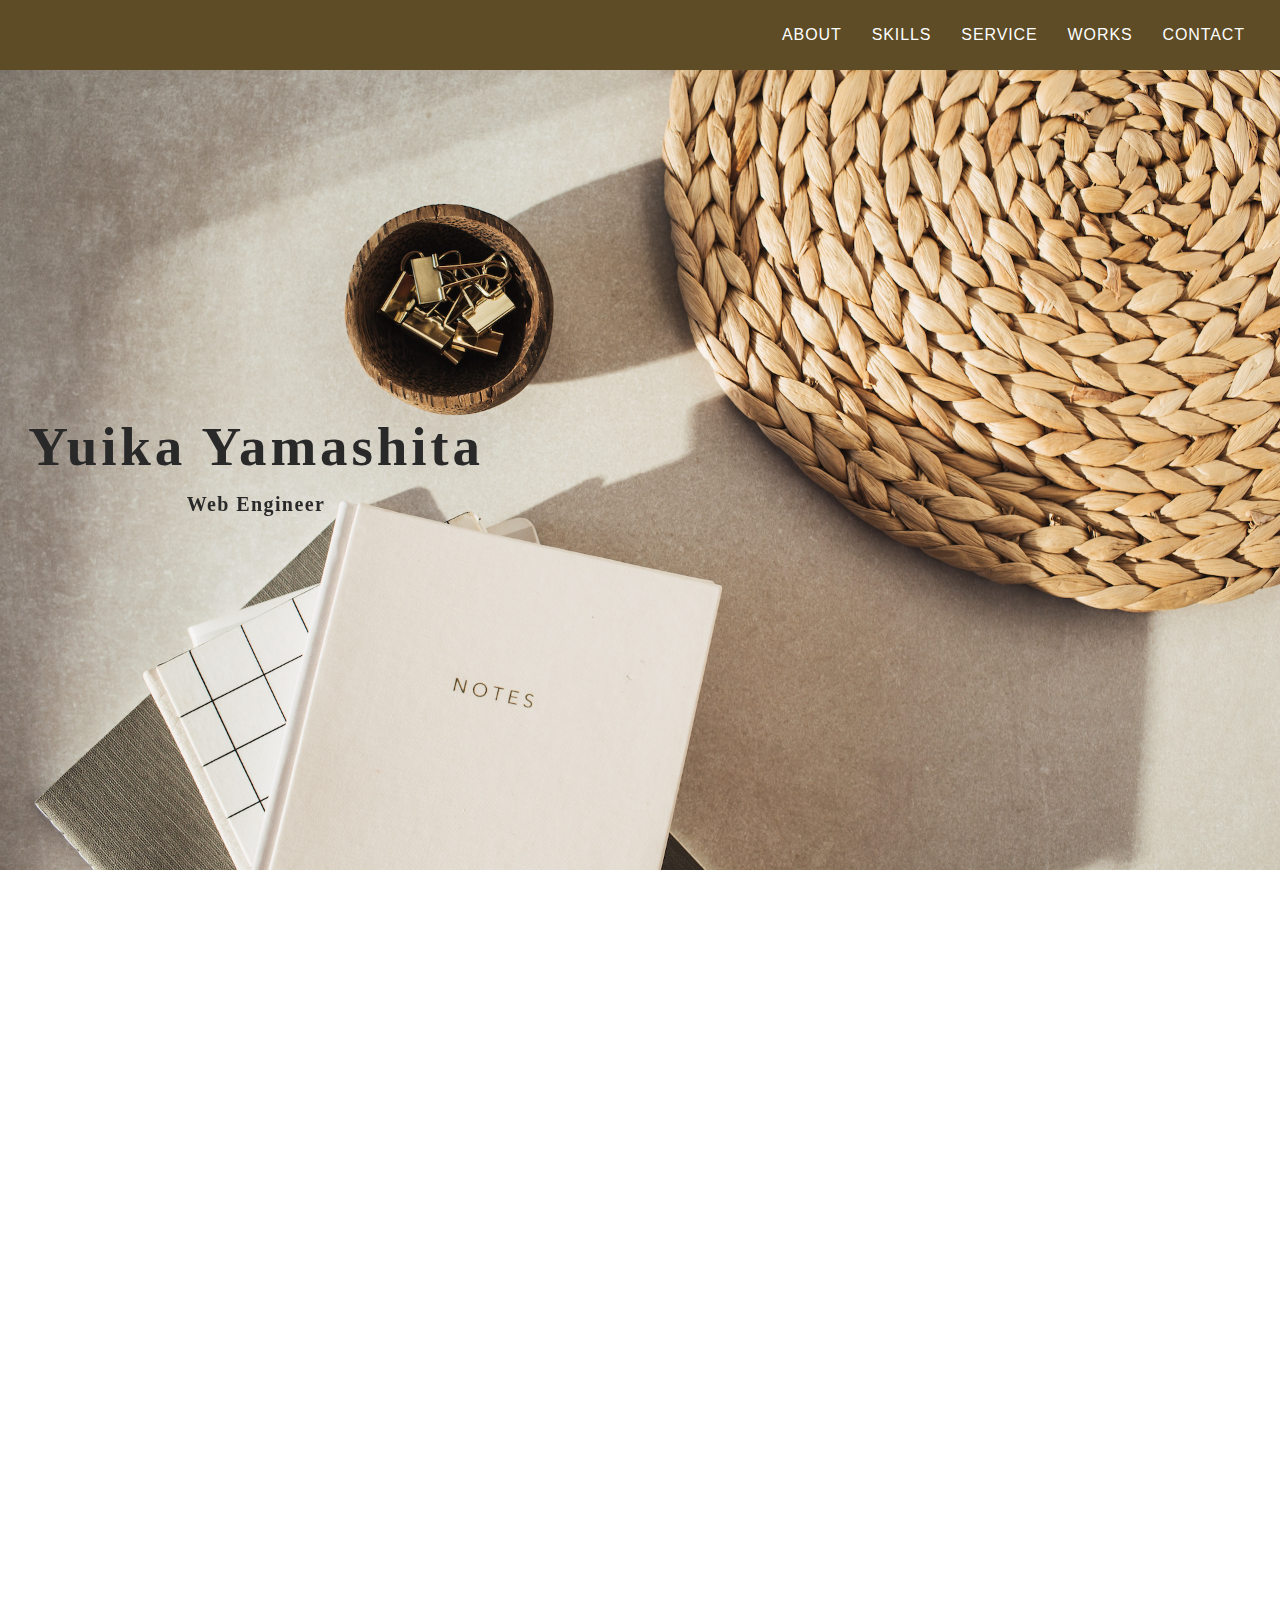
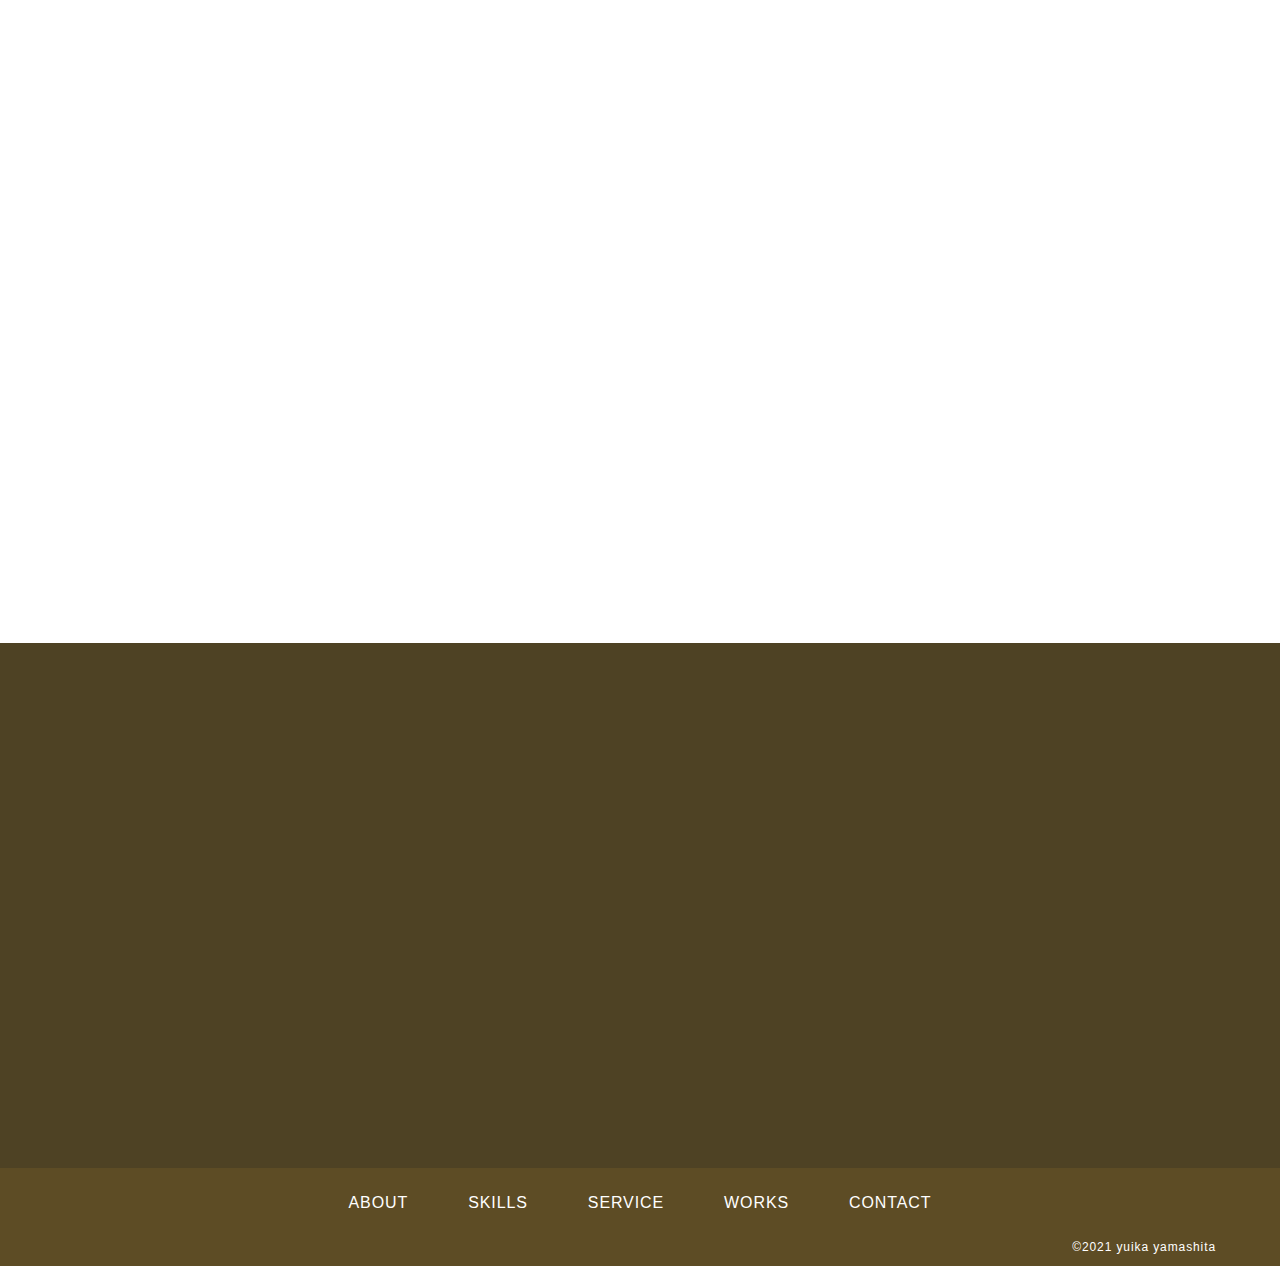
<file: ポートフォリオ/index.html>
<!DOCTYPE html>
<html lang="ja">
  <head>
    <meta charset="UTF-8" />
    <meta http-equiv="X-UA-Compatible" content="IE=edge" />
    <meta name="viewport" content="width=device-width, initial-scale=1.0" />
    <title>ポートフォリオ</title>
    <link rel="stylesheet" href="./css/recet.css" />
    <link rel="stylesheet" href="./css/style.css" />
    <link rel="stylesheet" href="./css/aos.css" />
    <link rel="shortcut icon" href="./image/favicon.ico" />
    <link
      href="https://use.fontawesome.com/releases/v5.6.1/css/all.css"
      rel="stylesheet"
    />
    <script
      src="https://code.jquery.com/jquery-3.6.0.min.js"
      integrity="sha256-/xUj+3OJU5yExlq6GSYGSHk7tPXikynS7ogEvDej/m4="
      crossorigin="anonymous"
    ></script>
  </head>
  <body>
    <header class="header">
      <div class="header_fixed">
        <nav class="header_nav">
          <ul class="header_nav_list">
            <li class="header_nav_list_cmn"><a href="#about">ABOUT</a></li>
            <li class="header_nav_list_cmn"><a href="#skills">SKILLS</a></li>
            <li class="header_nav_list_cmn"><a href="#service">SERVICE</a></li>
            <li class="header_nav_list_cmn"><a href="#works">WORKS</a></li>
            <li class="header_nav_list_cmn"><a href="#contact">CONTACT</a></li>
          </ul>
        </nav>

        <button id="nav_toggle">
          <span></span>
          <span></span>
          <span></span>
        </button>
      </div>
    </header>

    <div class="top">
      <div class="container">
        <div class="title">
          <h1 class="main-title" data-aos="fade-up">Yuika Yamashita</h1>
          <h2 class="sub-title" data-aos="fade-up">Web Engineer</h2>
        </div>
      </div>
    </div>

    <main>
      <section class="about" id="about">
        <div class="l-container">
          <h3 class="cmn-title" data-aos="fade-in">ABOUT</h3>
          <div class="l-container_item" data-aos="fade-in">
            <div class="l-container_item_image">
              <img src="./image/prof.jpg" alt="プロフィール画像" />
            </div>
            <div class="l-container_item_cont">
              <div class="l-container_item_cont_name">Yuika Yamashita</div>
              <div class="l-container_item_cont_text">
                <p>
                  1994年鳥取県出身。2016年より看護師として就職し、<br />2021年にプログラミングスクール
                  />「ZONE」のWEB制作コース修了。<br />
                  現在は大阪を中心に活動している。<br /><br />
                  <br class="sp" />
                  <br class="sp" />
                  クライアント様からのご要望以上の提案力を強みとしています。<br />クライアント様のお話をしっかり傾聴し、未来を一緒に考え、<br />熱い信頼関係を築きたいです。<br />「頼んで良かった」と思って頂けるよう誠意を持って取り組みます。
                </p>
              </div>
            </div>
          </div>
        </div>
      </section>

      <section class="skills" id="skills">
        <div class="l-container">
          <h3 class="cmn-title" data-aos="fade-in">SKILLS</h3>
          <div class="l-container_box" data-aos="fade-in">
            <div class="l-container_box_item">
              <i class="fab fa-html5 fa-7x"></i>
              <p class="l-container_box_item_content">HTML</p>
              <p class="l-container_box_item_level">Lv.★★★★☆</p>
            </div>

            <div class="l-container_box_item">
              <i class="fab fa-css3-alt fa-7x"></i>
              <p class="l-container_box_item_content">CSS</p>
              <p class="l-container_box_item_level">Lv.★★★★☆</p>
            </div>

            <div class="l-container_box_item">
              <i class="fab fa-sass fa-7x"></i>
              <p class="l-container_box_item_content">Sass</p>
              <p class="l-container_box_item_level">Lv.★★★★☆</p>
            </div>

            <div class="l-container_box_item">
              <i class="fab fa-js-square fa-7x"></i>
              <p class="l-container_box_item_content">JavaScript/jQuery</p>
              <p class="l-container_box_item_level">Lv.★★★★☆</p>
            </div>

            <div class="l-container_box_item">
              <i class="fab fa-php fa-7x"></i>
              <p class="l-container_box_item_content">PHP</p>
              <p class="l-container_box_item_level">Lv.★★★☆☆</p>
            </div>

            <div class="l-container_box_item">
              <i class="fab fa-wordpress fa-7x"></i>
              <p class="l-container_box_item_content">WORDPRESS</p>
              <p class="l-container_box_item_level">Lv.★★★☆☆</p>
            </div>
          </div>
        </div>
      </section>

      <section class="service" id="service">
        <div class="l-container">
          <h3 class="cmn-title" data-aos="fade-in">SERVICE</h3>
          <div class="l-container_box" data-aos="fade-in">
            <div class="l-container_box_item">
              <div class="l-container_box_item_image">
                <img src="./image/coding.jpeg" alt="コーディング" />
              </div>
              <h4 class="l-container_box_item_title">コーディング</h4>
              <p class="l-container_box_item_text">
                Webサイトを作成します。目的に合わせて忠実にコーディング致します。また、PCサイトだけでなく、スマートフォンサイトなどご希望のデバイスに合わせたレスポンシブ対応も可能です。納品後も編集しやすい形で仕上げさせていただきます。<br /><br />
                <br class="sp" />
                <br class="sp" />
                【 料金目安 】<br />
                <br class="sp" />・コード修正: ¥10,000~/1p<br />
                <br class="sp" />・LP制作: ¥20,000~/1p
              </p>
            </div>

            <div class="l-container_box_item">
              <div class="l-container_box_item_image">
                <img src="./image/design.jpeg" alt="デザイン" />
              </div>
              <h4 class="l-container_box_item_title">WEBデザイン</h4>
              <p class="l-container_box_item_text">
                ユーザーインターフェイスを重要視した設計を行います。デザインのご要望を詳細にヒアリングし、目的に合わせたデザインを作成致します。<br /><br />
                <br class="sp" />
                <br class="sp" />
                【 料金目安 】<br />
                <br class="sp" />・LPデザイン＆制作: ¥30,000~/1p <br />
                <br class="sp" />
                ・コーポレートサイト (10p以下):¥80,000~
              </p>
            </div>

            <div class="l-container_box_item">
              <div class="l-container_box_item_image">
                <img src="./image/wordpress.jpeg" alt="WordPress" />
              </div>
              <h4 class="l-container_box_item_title">WORDPRESS</h4>
              <p class="l-container_box_item_text">
                コーポレートサイトや個人ブログなどのWordPressサイトの構築や、既存サイトのWordPress移行、コードの修正を行います。クライアント様のご要望に沿ってテーマを選択し、構築させていただきます。<br /><br />
                <br class="sp" />
                <br class="sp" />
                【 料金目安 】<br />
                <br class="sp" />・Wordpress移行: ¥100,000~<br />
                <br class="sp" />・Wordpress制作: ¥200,000~
              </p>
            </div>
          </div>
          <p class="l-container_text" data-aos="fade-in">
            ※正式なお見積もりは、別途ご相談させていただきます。
          </p>
        </div>
      </section>

      <section class="works" id="works">
        <div class="l-container">
          <h3 class="cmn-title" data-aos="fade-in">WORKS</h3>
          <div class="l-container_cont" data-aos="“fade-in”">
            <a href="http://wordpresspractice.local/" target="_blank">
              <div class="l-container_cont_box" data-aos="fade-in">
                <img
                  src="./image/codingschool.png"
                  alt="コーディングスクール"
                />
                <div class="l-container_cont_box_mask">
                  <h5 class="l-container_cont_box_mask_title">
                    WordPress作品 <br /><br class="sp" /><br /><br
                      class="sp"
                    />架空サイト Coding School
                  </h5>
                </div>
              </div>
            </a>

            <a href="practice/index.html" target="_blank">
              <div class="l-container_cont_box" data-aos="fade-in">
                <img src="./image/gokurakutei.png" alt="極楽亭" />
                <div class="l-container_cont_box_mask">
                  <h5 class="l-container_cont_box_mask_title">
                    コーディング作品<br /><br class="sp" /><br /><br
                      class="sp"
                    />架空サイト 極楽亭
                  </h5>
                </div>
              </div>
            </a>

            <a href="http://wordpresspractice.local/" target="_blank">
              <div class="l-container_cont_box" data-aos="fade-in">
                <img src="./image/portforio.png" alt="ポートフォリオ" />
                <div class="l-container_cont_box_mask">
                  <h5 class="l-container_cont_box_mask_title">
                    オリジナル作品<br /><br class="sp" /><br /><br
                      class="sp"
                    />ポートフォリオ
                  </h5>
                </div>
              </div>
            </a>

            <a href="webchika/index.html" target="_blank">
              <div class="l-container_cont_box" data-aos="fade-in">
                <img src="./image/webchika.png" alt="WEBCHIKA" />
                <div class="l-container_cont_box_mask">
                  <h5 class="l-container_cont_box_mask_title">
                    コーディング作品<br /><br class="sp" /><br /><br
                      class="sp"
                    />架空サイト MOVE HEART.
                  </h5>
                </div>
              </div>
            </a>
          </div>
        </div>
      </section>

      <section class="contact" id="contact">
        <div class="l-container">
          <h3 class="cmn-title" data-aos="fade-in">CONTACT</h3>
          <p class="l-container_text" data-aos="fade-in">
            お気軽にお問い合わせ・ご相談ください。<br />
            <br class="sp" />24時間以内に必ずご返信いたします。
          </p>
          <div class="submit-btn" data-aos="fade-in">
            <a
              href="https://docs.google.com/forms/d/e/1FAIpQLSeRy-CtgRKhHmSFOoTAh3KrvZPPV82YRLIS3R3nYoW9ODchkg/viewform"
              target="_blank"
              >お問い合わせ/無料見積もり</a
            >
          </div>
        </div>
      </section>
    </main>

    <footer class="footer">
      <div class="l-container">
        <nav class="l-container_footer_nav">
          <ul class="l-container_footer_nav_list">
            <li class="l-container_footer_nav_list_cmn">
              <a href="#about">ABOUT</a>
            </li>
            <li class="l-container_footer_nav_list_cmn">
              <a href="#skills">SKILLS</a>
            </li>
            <li class="l-container_footer_nav_list_cmn">
              <a href="#service">SERVICE</a>
            </li>
            <li class="l-container_footer_nav_list_cmn">
              <a href="#works">WORKS</a>
            </li>
            <li class="l-container_footer_nav_list_cmn">
              <a href="#contact">CONTACT</a>
            </li>
          </ul>
        </nav>
        <p class="l-container_footer_copyright">©︎2021 yuika yamashita</p>
      </div>
    </footer>

    <script src="js/aos.js"></script>
    <script src="js/script.js"></script>
  </body>
</html>
</file>
<file: ポートフォリオ/css/style.css>
@media screen and (max-width: 768px) {
  br {
    display: none !important;
  }
}

@media screen and (min-width: 769px) {
  br {
    display: block !important;
  }
}

@media screen and (min-width: 769px) {
  .sp {
    display: none !important;
  }
}

@media screen and (max-width: 768px) {
  .sp {
    display: block !important;
  }
}

html {
  -webkit-text-size-adjust: 100%;
     -moz-text-size-adjust: 100%;
      -ms-text-size-adjust: 100%;
          text-size-adjust: 100%;
}

body {
  font-size: 18px;
  color: #292929;
  background-color: #fff;
  line-height: 1.5;
  font-weight: bold;
  font-family: granville, serif;
  line-height: 1.5;
  letter-spacing: 0.05em;
}

a {
  color: #292929;
  text-decoration: none;
}

img {
  display: block;
  width: 100%;
  height: auto;
}

.l-container {
  width: 90%;
  max-width: 1180px;
  margin: 0 auto;
}

.cmn-title {
  text-align: center;
  font-size: 48px;
  letter-spacing: 0.1em;
  margin: 100px 0 70px 0;
}

.header_fixed {
  background-color: #5d4c25;
  position: fixed;
  top: 0;
  left: 0;
  width: 100%;
  height: 70px;
  z-index: 1000;
}

@media screen and (max-width: 768px) {
  .header_fixed .header_nav {
    -webkit-box-sizing: border-box;
            box-sizing: border-box;
    position: fixed;
    top: 0;
    width: 100vw;
    height: 100vh;
    background-color: #5d4c25;
    opacity: 0.9;
    display: none;
    z-index: 100000;
  }
}

.header_fixed .header_nav_list {
  display: -webkit-box;
  display: -ms-flexbox;
  display: flex;
  -webkit-box-pack: end;
      -ms-flex-pack: end;
          justify-content: flex-end;
  line-height: 70px;
  margin-right: 20px;
}

@media screen and (max-width: 768px) {
  .header_fixed .header_nav_list {
    list-style: none;
    position: absolute;
    top: calc(50% + 50px);
    left: 50%;
    -webkit-transform: translate(-50%, -50%);
            transform: translate(-50%, -50%);
    display: block;
    height: 100vh;
  }
}

.header_fixed .header_nav_list_cmn {
  margin: 0 15px;
}

.header_fixed .header_nav_list_cmn :hover {
  opacity: 0.8;
}

@media screen and (max-width: 768px) {
  .header_fixed .header_nav_list_cmn {
    background-color: #5d4c25;
    width: 100vw;
  }
}

.header_fixed .header_nav_list_cmn > a {
  display: block;
  font-family: "Sweet Sans Medium", sans-serif;
  font-weight: 500;
  font-style: normal;
  color: #fff;
  font-size: 16px;
}

@media screen and (max-width: 768px) {
  .header_fixed .header_nav_list_cmn > a {
    display: block;
    padding: 25px;
    border-radius: 5px;
    color: #fff;
    font-size: 40px;
    text-align: center;
    text-decoration: none;
  }
}

.header_fixed #nav_toggle {
  display: none;
}

@media screen and (max-width: 768px) {
  .header_fixed #nav_toggle {
    z-index: 100000;
    -webkit-box-sizing: border-box;
            box-sizing: border-box;
    position: absolute;
    top: 0;
    right: 0;
    display: inline-block;
    width: 60px;
    height: 60px;
    background: none;
    border: 0;
  }
}

@media screen and (max-width: 768px) {
  .header_fixed #nav_toggle span {
    display: block;
    position: absolute;
    top: 19px;
    left: 17px;
    display: inline-block;
    width: 30px;
    height: 3px;
    border-radius: 2px;
    background-color: #fff;
    vertical-align: top;
  }
}

@media screen and (max-width: 768px) {
  .header_fixed #nav_toggle span:nth-child(2) {
    margin-top: 10px;
  }
}

@media screen and (max-width: 768px) {
  .header_fixed #nav_toggle span:nth-child(3) {
    margin-top: 20px;
  }
}

@media screen and (max-width: 768px) {
  .header_fixed #nav_toggle.show span {
    top: 29px;
    left: 14px;
    width: 35px;
    margin: 0;
  }
}

@media screen and (max-width: 768px) {
  .header_fixed #nav_toggle.show span:nth-child(1) {
    -webkit-transform: rotate(45deg);
            transform: rotate(45deg);
  }
}

@media screen and (max-width: 768px) {
  .header_fixed #nav_toggle.show span:nth-child(2) {
    display: none;
  }
}

@media screen and (max-width: 768px) {
  .header_fixed #nav_toggle.show span:nth-child(3) {
    -webkit-transform: rotate(-45deg);
            transform: rotate(-45deg);
  }
}

.footer {
  background-color: #5d4c25;
}

.footer .l-container_footer_nav_list {
  display: -webkit-box;
  display: -ms-flexbox;
  display: flex;
  -webkit-box-pack: center;
      -ms-flex-pack: center;
          justify-content: center;
  line-height: 70px;
}

.footer .l-container_footer_nav_list_cmn {
  margin: 0 30px;
}

.footer .l-container_footer_nav_list_cmn :hover {
  opacity: 0.8;
}

.footer .l-container_footer_nav_list_cmn > a {
  display: block;
  font-family: "Sweet Sans Medium", sans-serif;
  font-weight: 500;
  font-style: normal;
  color: #fff;
  font-size: 16px;
}

.footer .l-container_footer_copyright {
  text-align: right;
  color: #fff;
  font-size: 12px;
  font-family: "Sweet Sans Medium", sans-serif;
  font-weight: 500;
  font-style: normal;
  padding-bottom: 10px;
}

.top {
  background-image: url(../image/tp.jpeg);
  background-position: center;
  background-repeat: no-repeat;
  background-size: cover;
  height: 800px;
  margin-top: 70px;
  position: relative;
}

@media screen and (max-width: 768px) {
  .top {
    background-image: url(../image/sptop.jpeg);
    background-position: center;
    background-repeat: no-repeat;
    background-size: cover;
    height: 900px;
    margin-top: 70px;
  }
}

.top .title {
  position: absolute;
  top: 49%;
  left: 20%;
  -webkit-transform: translate(-50%, -50%);
          transform: translate(-50%, -50%);
  text-align: center;
  color: #292929;
  font-family: "Playfair Display", serif;
}

@media screen and (max-width: 768px) {
  .top .title {
    top: 39%;
    left: 35%;
  }
}

.top .title .main-title {
  font-size: 55px;
  white-space: nowrap;
  letter-spacing: 0.07em;
}

@media screen and (max-width: 768px) {
  .top .title .main-title {
    font-size: 40px;
    margin: 0 4%;
  }
}

.top .title .sub-title {
  font-size: 20px;
  letter-spacing: 0.07em;
}

@media screen and (max-width: 768px) {
  .top .title .sub-title {
    font-size: 15px;
  }
}

.about .l-container_item {
  display: -webkit-box;
  display: -ms-flexbox;
  display: flex;
  -webkit-box-pack: center;
      -ms-flex-pack: center;
          justify-content: center;
}

@media screen and (max-width: 768px) {
  .about .l-container_item {
    display: block;
  }
}

.about .l-container_item_image {
  width: 30%;
}

@media screen and (max-width: 768px) {
  .about .l-container_item_image {
    width: 60%;
    margin: 0 auto;
  }
}

@media screen and (min-width: 769px) {
  .about .l-container_item_cont {
    margin-left: 70px;
    -webkit-box-flex: 0.9;
        -ms-flex: 0.9;
            flex: 0.9;
  }
}

@media screen and (max-width: 768px) {
  .about .l-container_item_cont {
    margin-top: 30px;
    width: 80%;
    margin-left: auto;
    margin-right: auto;
  }
}

.about .l-container_item_cont_name {
  font-size: 32px;
  font-family: "Playfair Display", serif;
  letter-spacing: 0.07em;
  font-weight: 500;
}

@media screen and (max-width: 768px) {
  .about .l-container_item_cont_name {
    text-align: center;
  }
}

.about .l-container_item_cont_text {
  font-family: "Noto Sans JP";
  letter-spacing: 0.05em;
  font-weight: 500;
  -webkit-box-align: center;
      -ms-flex-align: center;
          align-items: center;
  line-height: 2;
  margin-top: 30px;
}

.skills .l-container_box {
  display: -webkit-box;
  display: -ms-flexbox;
  display: flex;
  -ms-flex-pack: distribute;
      justify-content: space-around;
  color: #4e4224;
}

@media screen and (max-width: 768px) {
  .skills .l-container_box {
    display: -webkit-box;
    display: -ms-flexbox;
    display: flex;
    -ms-flex-wrap: wrap;
        flex-wrap: wrap;
  }
}

.skills .l-container_box_item {
  text-align: center;
}

@media screen and (max-width: 768px) {
  .skills .l-container_box_item {
    width: 40%;
  }
  .skills .l-container_box_item:nth-child(n + 3) {
    margin-top: 40px;
  }
}

.skills .l-container_box_item_content {
  margin-top: 20px;
}

.service .l-container_box {
  display: -webkit-box;
  display: -ms-flexbox;
  display: flex;
}

@media screen and (max-width: 768px) {
  .service .l-container_box {
    display: block;
  }
}

.service .l-container_box_item {
  margin: 0 auto;
  width: 27.54237%;
  -webkit-box-shadow: 0px 0px 8px;
          box-shadow: 0px 0px 8px;
}

@media screen and (max-width: 768px) {
  .service .l-container_box_item {
    width: 80%;
    padding-bottom: 1px;
  }
  .service .l-container_box_item:nth-child(n + 2) {
    margin-top: 6%;
  }
}

.service .l-container_box_item_image img {
  height: 220px;
  -o-object-fit: cover;
     object-fit: cover;
}

.service .l-container_box_item_title {
  border-bottom: solid 2px #292929;
  display: inline-block;
  font-size: 20px;
  font-weight: 900;
  margin-top: 20px;
  margin-left: 20px;
}

.service .l-container_box_item_text {
  margin: 20px;
  font-size: 16px;
}

.service .l-container_text {
  text-align: center;
  margin-top: 50px;
}

.works .l-container_cont {
  overflow: hidden;
}

@media screen and (max-width: 768px) {
  .works .l-container_cont a {
    display: inline-block;
  }
}

.works .l-container_cont a .l-container_cont_box {
  width: 45%;
  overflow: hidden;
  position: relative;
  margin: 2% 2%;
  text-align: center;
}

@media screen and (min-width: 769px) {
  .works .l-container_cont a .l-container_cont_box {
    display: inline-block;
  }
}

@media screen and (max-width: 768px) {
  .works .l-container_cont a .l-container_cont_box {
    width: 80%;
    margin: 4% auto;
  }
}

.works .l-container_cont a .l-container_cont_box img {
  border: solid 1px #e0e0e0;
}

.works .l-container_cont a .l-container_cont_box_mask {
  position: absolute;
  top: 0;
  bottom: 0;
  left: 0;
  right: 0;
  background: rgba(0, 0, 0, 0.7);
  opacity: 0;
  display: -webkit-box;
  display: -ms-flexbox;
  display: flex;
  -webkit-box-pack: center;
      -ms-flex-pack: center;
          justify-content: center;
  -webkit-box-align: center;
      -ms-flex-align: center;
          align-items: center;
  overflow: hidden;
  -webkit-transition: all 0.5s ease;
  transition: all 0.5s ease;
}

.works .l-container_cont a .l-container_cont_box_mask_title {
  color: #fff;
  font-size: 20px;
}

.works .l-container_cont a .l-container_cont_box_mask:hover {
  opacity: 1;
}

.contact {
  background-color: #4e4224;
  padding-bottom: 90px;
  margin-top: 100px;
}

.contact .l-container {
  padding-top: 1px;
}

.contact .l-container .cmn-title {
  color: #fff;
}

.contact .l-container_text {
  text-align: center;
  color: #fff;
  font-family: Lato;
  line-height: 2;
  font-weight: normal;
}

.contact .l-container .submit-btn a {
  color: #4e4224;
  background: #fff;
  display: -webkit-box;
  display: -ms-flexbox;
  display: flex;
  width: 400px;
  height: 50px;
  -webkit-box-align: center;
      -ms-flex-align: center;
          align-items: center;
  -webkit-box-pack: center;
      -ms-flex-pack: center;
          justify-content: center;
  border-radius: 10px;
  font-size: 20px;
  font-family: Lato;
  outline: none;
  border: none;
  font-weight: bold;
  margin-left: auto;
  margin-right: auto;
  margin-top: 70px;
  -webkit-box-shadow: 0 0 8px #292929;
          box-shadow: 0 0 8px #292929;
}

.contact .l-container .submit-btn a:hover {
  opacity: 0.5;
  cursor: pointer;
}
/*# sourceMappingURL=style.css.map */
</file>
<file: ポートフォリオ/css/recet.css>
/* 
html5doctor.com Reset Stylesheet
v1.6.1
Last Updated: 2010-09-17
Author: Richard Clark - http://richclarkdesign.com 
Twitter: @rich_clark
*/

html,
body,
div,
span,
object,
iframe,
h1,
h2,
h3,
h4,
h5,
h6,
p,
blockquote,
pre,
abbr,
address,
cite,
code,
del,
dfn,
em,
img,
ins,
kbd,
q,
samp,
small,
strong,
sub,
sup,
var,
b,
i,
dl,
dt,
dd,
ol,
ul,
li,
fieldset,
form,
label,
legend,
table,
caption,
tbody,
tfoot,
thead,
tr,
th,
td,
article,
aside,
canvas,
details,
figcaption,
figure,
footer,
header,
hgroup,
menu,
nav,
section,
summary,
time,
mark,
audio,
video {
  margin: 0;
  padding: 0;
  border: 0;
  outline: 0;
  font-size: 100%;
  vertical-align: baseline;
  background: transparent;
}

body {
  line-height: 1;
}

article,
aside,
details,
figcaption,
figure,
footer,
header,
hgroup,
menu,
nav,
section {
  display: block;
}

nav ul {
  list-style: none;
}

blockquote,
q {
  quotes: none;
}

blockquote:before,
blockquote:after,
q:before,
q:after {
  content: "";
  content: none;
}

a {
  margin: 0;
  padding: 0;
  font-size: 100%;
  vertical-align: baseline;
  background: transparent;
}

/* change colours to suit your needs */
ins {
  background-color: #ff9;
  color: #000;
  text-decoration: none;
}

/* change colours to suit your needs */
mark {
  background-color: #ff9;
  color: #000;
  font-style: italic;
  font-weight: bold;
}

del {
  text-decoration: line-through;
}

abbr[title],
dfn[title] {
  border-bottom: 1px dotted;
  cursor: help;
}

table {
  border-collapse: collapse;
  border-spacing: 0;
}

/* change border colour to suit your needs */
hr {
  display: block;
  height: 1px;
  border: 0;
  border-top: 1px solid #cccccc;
  margin: 1em 0;
  padding: 0;
}

input,
select {
  vertical-align: middle;
}
</file>
